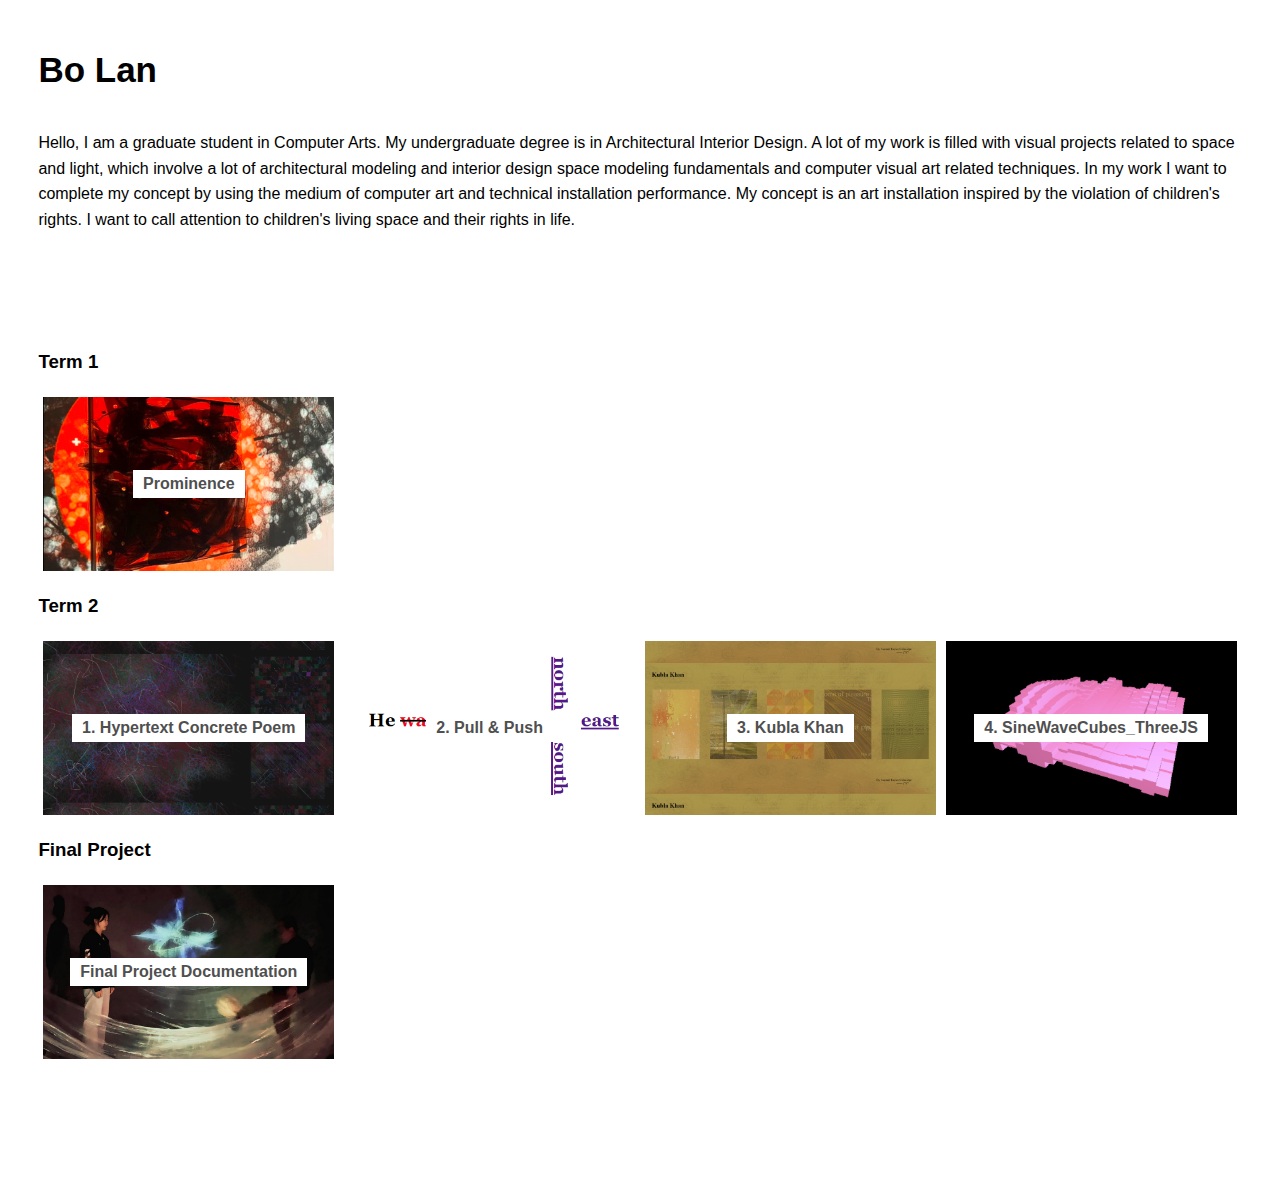
<file: index.html>
<!DOCTYPE html>
<html>
    <head>
        <meta charset="UTF-8">

        <!-- meta viewport tag needed to make site responsive on mobile devices https://developer.mozilla.org/en-US/docs/Web/HTML/Viewport_meta_tag -->
        <meta name="viewport" content="width=device-width, initial-scale=1" />

        <title>WCC Portfolio</title>

        <link rel="stylesheet" href="./css/style.css">

    </head>
    <body>

        <header>
            <section class="centered-content">
                <h1>Bo Lan</h1>
                <p>Hello, I am a graduate student in Computer Arts. My undergraduate degree is in Architectural Interior Design. A lot of my work is filled with visual projects related to space and light, which involve a lot of architectural modeling and interior design space modeling fundamentals and computer visual art related techniques. In my work I want to complete my concept by using the medium of computer art and technical installation performance. My concept is an art installation inspired by the violation of children's rights. I want to call attention to children's living space and their rights in life.
                </p>
               
            </section>
            

        </header>

        <main>
            <h3>Term 1</h3>
            <section class="flex-container">
                <div class="flex-item"> 
                    <a href="./html-demo-page">
                        <a11><h4>Prominence</h4></a11>
                    </a>
                </div>
            </section>

            <h3>Term 2</h3>
            
            <section class="flex-container">

                <div class="flex-item"> 
                    <a href="https://bolan97.github.io/poem-week1-bolan/">
                    <a12><h4>1. Hypertext Concrete Poem</h4></a12>
                    </a>
                </div>
         
                <div class="flex-item"> 
                    <a href="https://bolan97.github.io/pull-push/">
                        <a13><h4>2. Pull & Push </h4></a13>
                    </a>
                </div>

                <div class="flex-item"> 
                    <a href="https://xuebiao123.github.io/Mid-firstPage/">
                        <a14><h4>3. Kubla Khan</h4></a14>
                    </a>
                </div>

                <div class="flex-item"> 
                    <a href="https://johnnyxiao-0906.github.io/SineWaveCubes_ThreeJS/">
                    <a15><h4>4. SineWaveCubes_ThreeJS</h4></a15>
                    </a>
                </div>

                <!-- Keep adding per week -->
                
            </section> 


            <h3>Final Project</h3>
            <section class="flex-container">
                <div class="flex-item"> 
                    <a href="./final-project-documentation">
                    <a16><h4>Final Project Documentation</h4></a16>
                    </a>
                </div>
                
            </section>

        </main>
        <footer>
           <!-- normally information like contact details etc  -->
           <!-- read more about semantic HTML https://www.w3schools.com/html/html5_semantic_elements.asp -->
           
        </footer>

    </body>
</html>
</file>
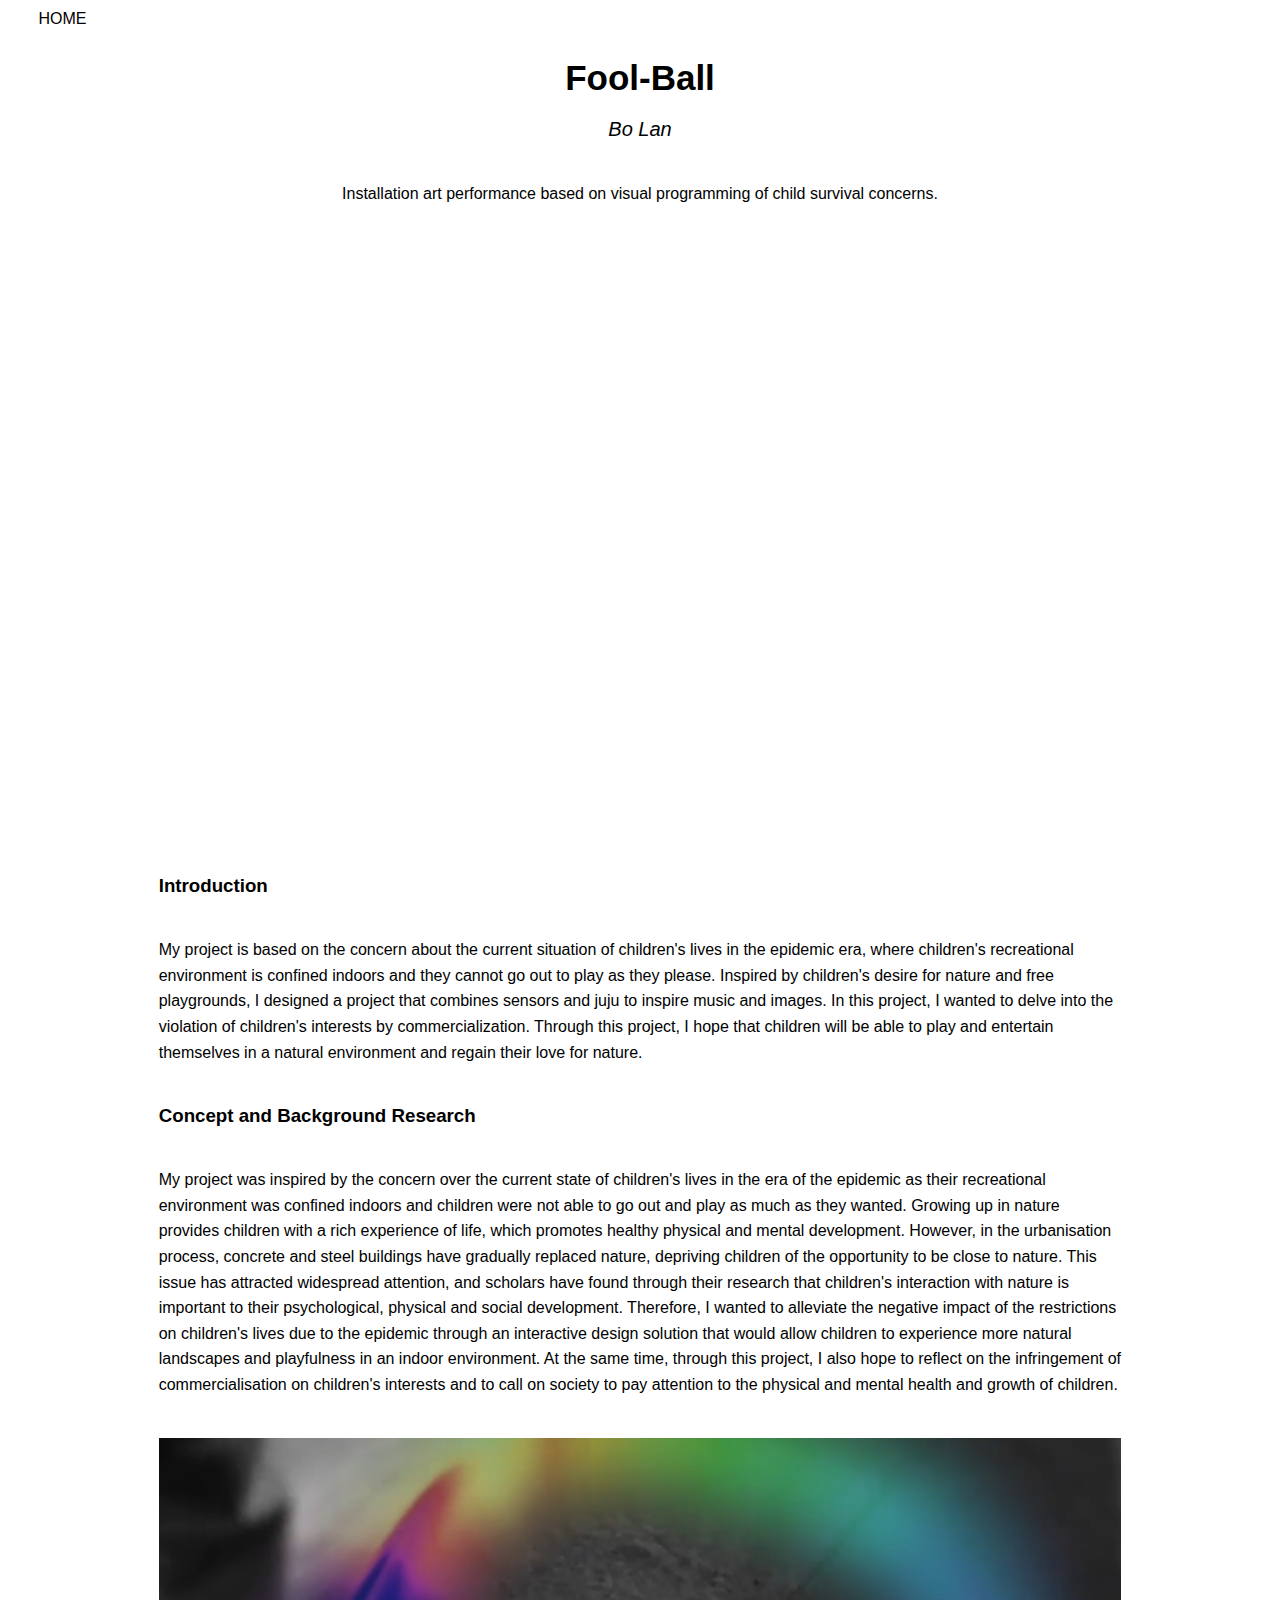
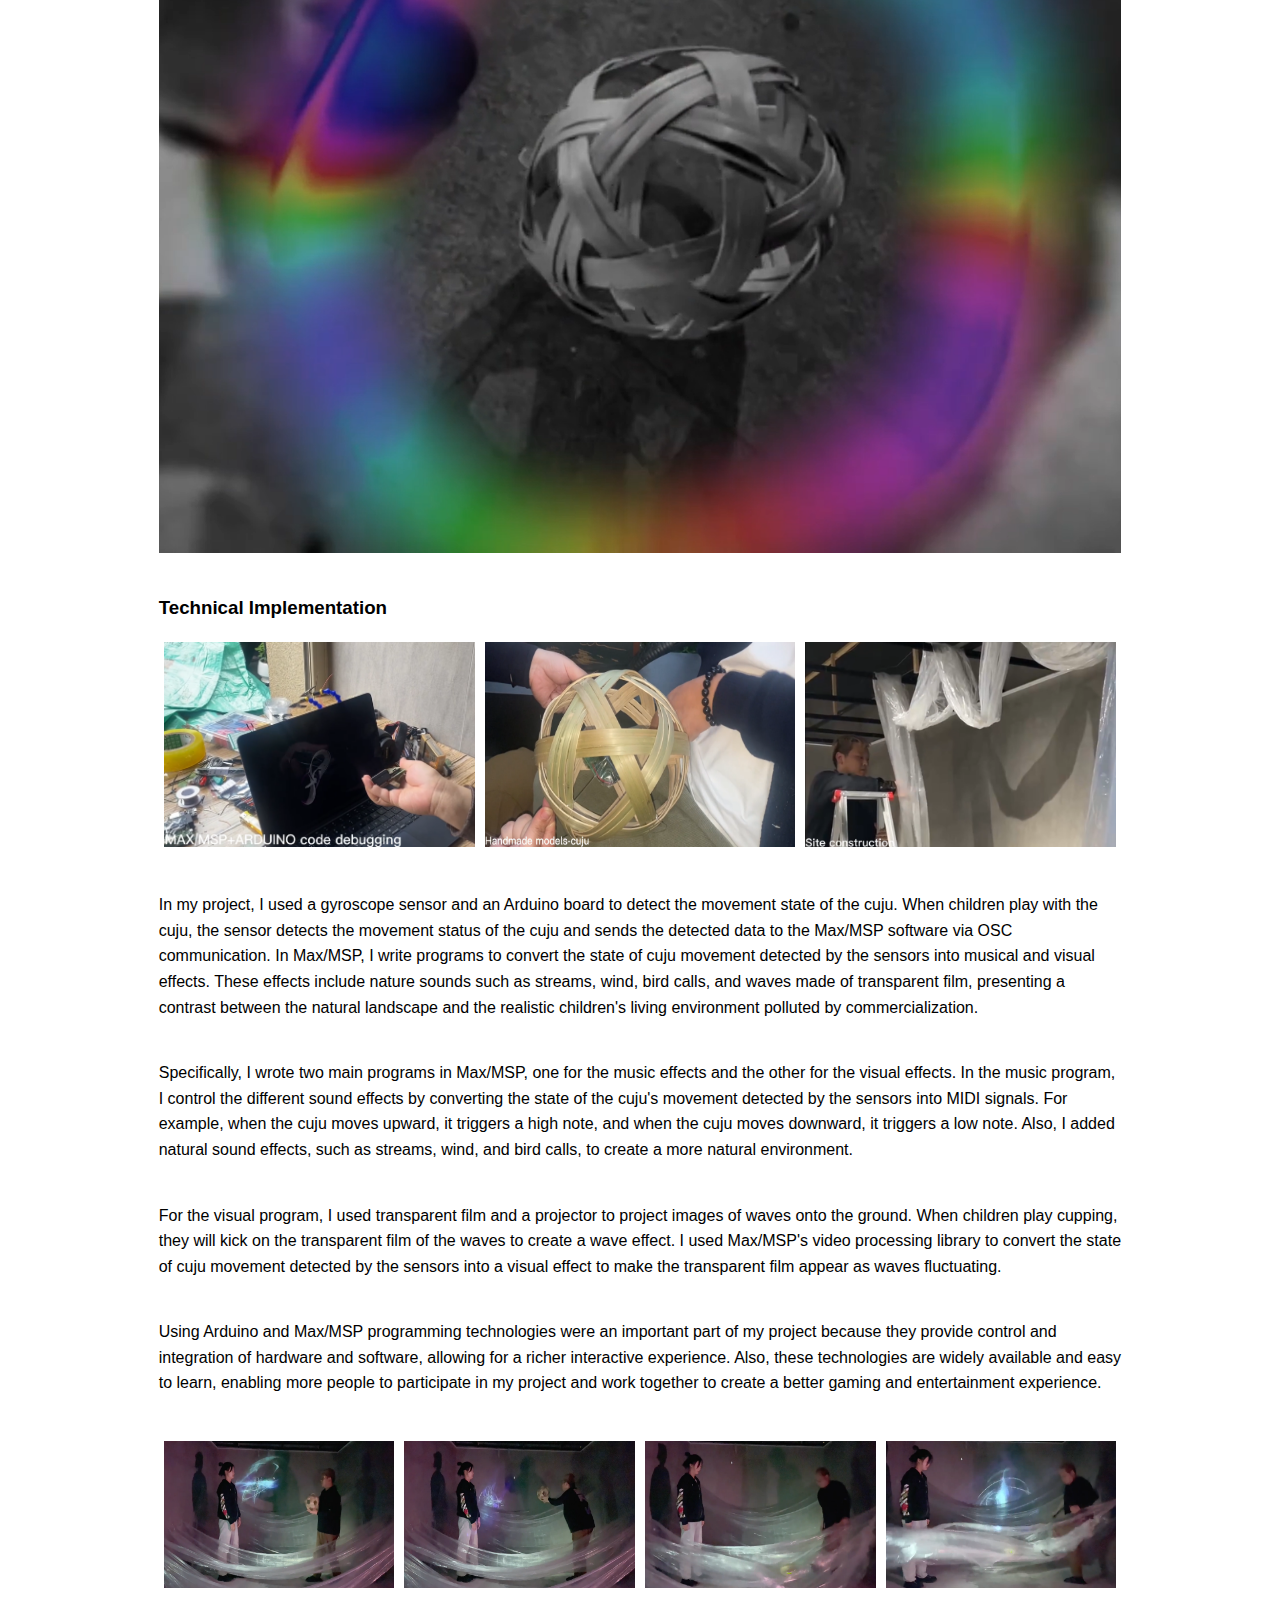
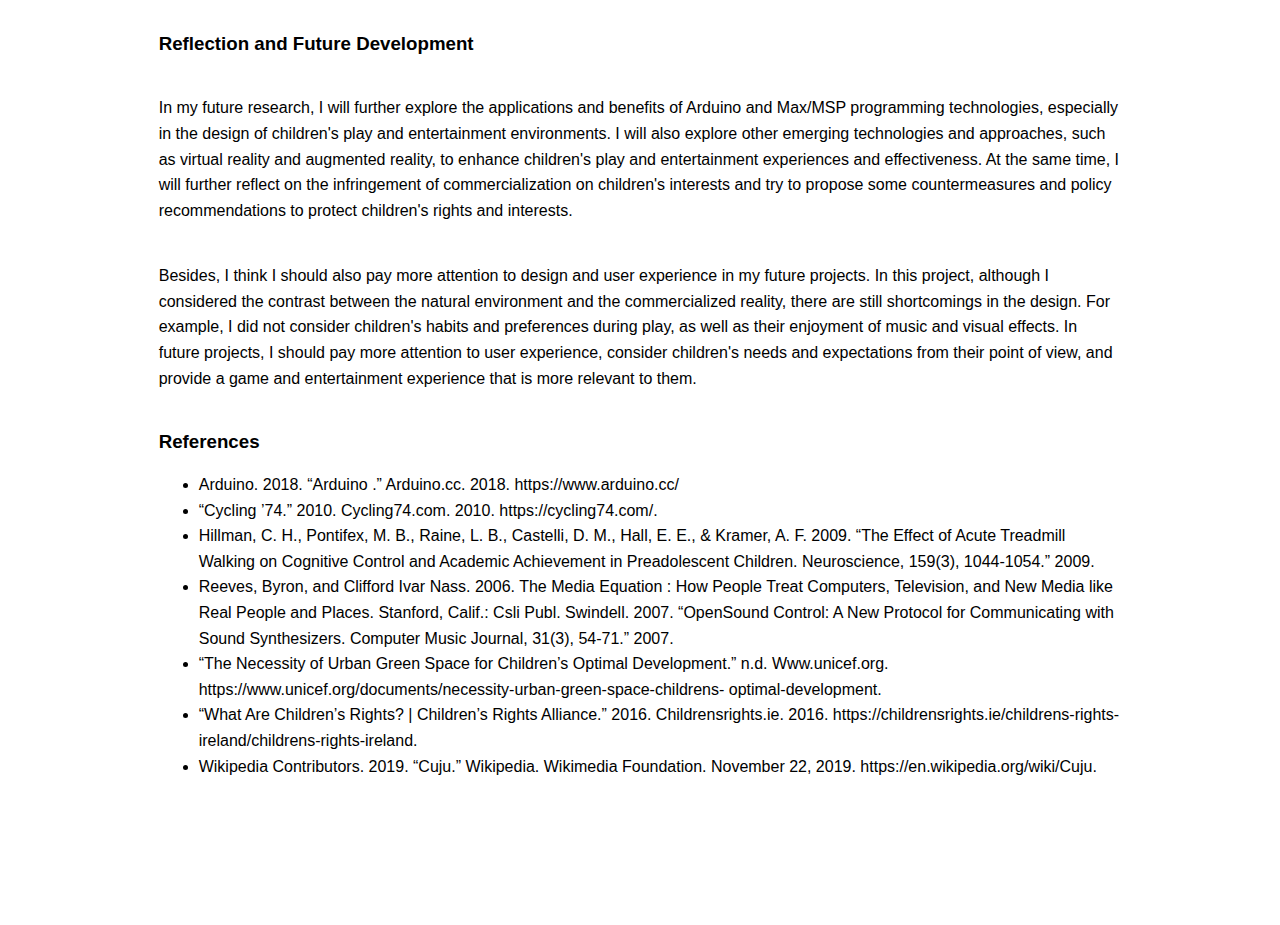
<file: final-project-documentation/index.html>
<!DOCTYPE html>
<html>
    <head>
        <meta charset="UTF-8">

        <!-- meta viewport tag needed to make site responsive on mobile devices https://developer.mozilla.org/en-US/docs/Web/HTML/Viewport_meta_tag -->
        <meta name="viewport" content="width=device-width, initial-scale=1" />

        <title>WCC Portfolio - Demo Page</title>

        <!-- including for some global styling -->
        <link rel="stylesheet" href="../css/style.css">

    </head>
    <body>
        <!-- if you have sub-pages think about adding a simple back button -->
        <nav>
            <a href="../">HOME</a>
        </nav>
        <header class="documentation-header">
            <section class="center-text">
                <h1>Fool-Ball</h1>
                <h2>Bo Lan</h6>
                <p>Installation art performance based on visual programming of child survival concerns.</p> 
            </section>
        </header>

        <main class="documentation-page">
            <section>
                <div class="responsive-video centered-content">
                    <iframe title="vimeo-player" src="https://player.vimeo.com/video/822411207?h=9ee9c1183d&amp;badge=0&amp;autopause=0&amp;player_id=0&amp;app_id=58479" width="100%" height="100%" frameborder="0" allowfullscreen></iframe>
                </div>
            </section>
            <section>
                <h3>Introduction</h3>
                <p>My project is based on the concern about the current situation of children's lives in the epidemic era, where children's recreational environment is confined indoors and they cannot go out to play as they please. Inspired by children's desire for nature and free playgrounds, I designed a project that combines sensors and juju to inspire music and images. In this project, I wanted to delve into the violation of children's interests by commercialization. Through this project, I hope that children will be able to play and entertain themselves in a natural environment and regain their love for nature.</p>
            </section>
            <section>
                <h3>Concept and Background Research</h3>
                <p>My project was inspired by the concern over the current state of children's lives in the
                    era of the epidemic as their recreational environment was confined indoors and
                    children were not able to go out and play as much as they wanted. Growing up in
                    nature provides children with a rich experience of life, which promotes healthy physical
                    and mental development. However, in the urbanisation process, concrete and steel
                    buildings have gradually replaced nature, depriving children of the opportunity to be
                    close to nature. This issue has attracted widespread attention, and scholars have
                    found through their research that children's interaction with nature is important to their
                    psychological, physical and social development. Therefore, I wanted to alleviate the
                    negative impact of the restrictions on children's lives due to the epidemic through an
                    interactive design solution that would allow children to experience more natural
                    landscapes and playfulness in an indoor environment. At the same time, through this
                    project, I also hope to reflect on the infringement of commercialisation on children's
                    interests and to call on society to pay attention to the physical and mental health and
                    growth of children.</p>
                
                <!-- if you have a full width image try make it not too tall -->
                <img src="../assets/images/c1.png"/>
                
            </section>
            <section>
                <h3>Technical Implementation</h3>

                <!-- example of styling for three images, you can write your own styling -->
                <div class="flex-container flex-basis-third">
                    <div class="flex-item">
                        <img src="../assets/images/c2.png"/>
                    </div>
                    <div class="flex-item">
                        <img src="../assets/images/c3.png"/>
                    </div>
                    <div class="flex-item">
                        <img src="../assets/images/c4.png"/>
                    </div>
                </div>
                
                <p>In my project, I used a gyroscope sensor and an Arduino board to detect the movement state of the cuju. When children play with the cuju, the sensor detects the movement status of the cuju and sends the detected data to the Max/MSP software via OSC communication. In Max/MSP, I write programs to convert the state of cuju movement detected by the sensors into musical and visual effects. These effects include nature sounds such as streams, wind, bird calls, and waves made of transparent film, presenting a contrast between the natural landscape and the realistic children's living environment polluted by commercialization.</p>
                <p>Specifically, I wrote two main programs in Max/MSP, one for the music effects and the other for the visual effects. In the music program, I control the different sound effects by converting the state of the cuju's movement detected by the sensors into MIDI signals. For example, when the cuju moves upward, it triggers a high note, and when the cuju moves downward, it triggers a low note. Also, I added natural sound effects, such as streams, wind, and bird calls, to create a more natural environment. </p>
                <p>For the visual program, I used transparent film and a projector to project images of waves onto the ground. When children play cupping, they will kick on the transparent film of the waves to create a wave effect. I used Max/MSP's video processing library to convert the state of cuju movement detected by the sensors into a visual effect to make the transparent film appear as waves fluctuating.</p>
                <p>Using Arduino and Max/MSP programming technologies were an important part of my project because they provide control and integration of hardware and software, allowing for a richer interactive experience. Also, these technologies are widely available and easy to learn, enabling more people to participate in my project and work together to create a better gaming and entertainment experience.</p>
            
                <!-- example of styling for three images, you can write your own styling -->
               
                   

                <!-- default flex item is for 4 & follows media query styling for home page -->
                <div class="flex-container">
                    <div class="flex-item">
                        <img src="../assets/images/c6.png"/>
                    </div>
                    <div class="flex-item">
                        <img src="../assets/images/c7.png"/>
                    </div>
                    <div class="flex-item">
                        <img src="../assets/images/c8.png"/>
                    </div>
                    <div class="flex-item">
                        <img src="../assets/images/c5.png"/>
                    </div>
                </div>
         
            </section>
            <section>
                <h3>Reflection and Future Development</h3>
                <p>In my future research, I will further explore the applications and benefits of Arduino and Max/MSP programming technologies, especially in the design of children's play and entertainment environments. I will also explore other emerging technologies and approaches, such as virtual reality and augmented reality, to enhance children's play and entertainment experiences and effectiveness. At the same time, I will further reflect on the infringement of commercialization on children's interests and try to propose some countermeasures and policy recommendations to protect children's rights and interests.</p>
                <p>Besides, I think I should also pay more attention to design and user experience in my future projects. In this project, although I considered the contrast between the natural environment and the commercialized reality, there are still shortcomings in the design. For example, I did not consider children's habits and preferences during play, as well as their enjoyment of music and visual effects. In future projects, I should pay more attention to user experience, consider children's needs and expectations from their point of view, and provide a game and entertainment experience that is more relevant to them.</p>
            </section>
            <section>
                <h3>References</h3>
                <ul>
                    <li>Arduino. 2018. “Arduino .” Arduino.cc. 2018. https://www.arduino.cc/</li>
                    <li>“Cycling ’74.” 2010. Cycling74.com. 2010. https://cycling74.com/.</li>
                    <li>Hillman, C. H., Pontifex, M. B., Raine, L. B., Castelli, D. M., Hall, E. E., & Kramer, A. F. 2009. “The Effect of Acute Treadmill Walking on Cognitive Control and Academic Achievement in
                        Preadolescent Children. Neuroscience, 159(3), 1044-1054.” 2009.</li>
                    <li>Reeves, Byron, and Clifford Ivar Nass. 2006. The Media Equation : How People Treat
                        Computers, Television, and New Media like Real People and Places. Stanford, Calif.: Csli Publ. Swindell. 2007. “OpenSound Control: A New Protocol for Communicating with Sound
                        Synthesizers. Computer Music Journal, 31(3), 54-71.” 2007.</li>
                    <li>“The Necessity of Urban Green Space for Children’s Optimal Development.” n.d. Www.unicef.org. https://www.unicef.org/documents/necessity-urban-green-space-childrens- optimal-development.</li>
                    <li>“What Are Children’s Rights? | Children’s Rights Alliance.” 2016. Childrensrights.ie. 2016. https://childrensrights.ie/childrens-rights-ireland/childrens-rights-ireland.</li>
                    <li>Wikipedia Contributors. 2019. “Cuju.” Wikipedia. Wikimedia Foundation. November 22, 2019. https://en.wikipedia.org/wiki/Cuju.</li>
                </ul>
            </section>
        </main>

        <footer>
            <!-- normally information like contact details etc  -->
            <!-- read more about semantic HTML https://www.w3schools.com/html/html5_semantic_elements.asp -->
            
         </footer>
    </body>
</html>
</file>
<file: css/style.css>
/*This is a comment in CSS*/

body{
    font-family: Verdana, sans-serif;
    margin: 0;
}

header h1{
    font-size: 35px;
    margin:20px 0;
}
header h2{
    font-size: 20px;
    margin: 0px 0px 40px 0px;
    font-weight: normal;
    font-style: italic;
}

main.documentation-page h3{
    margin-top: 40px;
}

li{
    font-family: Helvetica, sans-serif;
    font-size: 16px;
    line-height: 1.6em;
}
p{
    font-size: 16px;
    line-height: 1.6em;
    margin: 2.5em 0;
    font-family: Helvetica, sans-serif;
}

main,
header{
    width:100%;
    max-width:1400px; /* means it won't be larger than 1200px on larger screens */
    box-sizing: border-box;
    margin: 0 auto;
    padding: 30px 3%;
}

header.documentation-header{
    padding: 0 3%;
}

.documentation-header section,
main.documentation-page section{
    margin: 10px 10%;
}

footer{
    width:100%;
    min-height:100px;
}


nav{
    padding:10px 3%;
}

nav a{
    color: black;
    text-decoration: none;
}
nav a:hover{
    color: grey;
}

.center-text{
    text-align: center;
}

img{
    width: 100%;
}

/* original aspect ratio width="640" height="360" */
.responsive-video{
    position: relative;
    width: 100%; /* adjust this and the padding-top to change how big it is*/
    height: 0;
    padding-top: 57%; /* padding top is in reltation to the width of parent, it preserves aspect ratio*/
    /* margin: 0 auto; */ /*this would center your video in the section container*/
}
.responsive-video iframe{
    position: absolute;
    top:0;
    left:0;
    height: 100%;
    width: 100%;
}


/* Flex layouts are one of the easier ways to style responsive layouts that work on all devices */
/* https://developer.mozilla.org/en-US/docs/Learn/CSS/CSS_layout/Flexbox */

.flex-container{
    display: flex; /* all children will now be flex items */
    flex-direction: row; /* other option is column */
    flex-wrap: wrap; /* means the children will wrap to a new line */
}

.flex-item{
    display: flex;
    /* the following three items can be put on one line: https://developer.mozilla.org/en-US/docs/Web/CSS/flex */
    flex-grow: 0;
    flex-shrink: 0;
    flex-basis: 25%; /*width of the box, take up a quarter of the parent's size*/
    box-sizing: border-box; /*this means that we can add padding, line below, and still only take 25% width of parent*/
    padding: 5px;
}

.flex-basis-third .flex-item{
    flex-basis: 33.33%; 
}

.flex-basis-half .flex-item{
    flex-basis: 50%; 
}

.flex-item a{
    display: flex;
    width: 100%;
    height: 0;
    padding: 30% 0;
    background-image: url(../assets/images/lightgrey-line.jpeg); /*change the image to one of you choice */
    background-position: center;
    background-size: 100%;
    justify-content: center;
    align-items: center;
    text-align: center;
    text-decoration: none;
    color:#4f4f4f;
    transition: all 0.2s; /* CSS transitions https://developer.mozilla.org/en-US/docs/Web/CSS/CSS_Transitions/Using_CSS_transitions */
}

.flex-item a11{
    display: flex;
    width: 100%;
    height: 0;
    padding: 30% 0;
    background-image: url(../assets/images/b0.png); /*change the image to one of you choice */
    background-position: center;
    background-size: 100%;
    justify-content: center;
    align-items: center;
    text-align: center;
    text-decoration: none;
    color:#4f4f4f;
    transition: all 0.2s; /* CSS transitions https://developer.mozilla.org/en-US/docs/Web/CSS/CSS_Transitions/Using_CSS_transitions */
}

.flex-item a12{
    display: flex;
    width: 100%;
    height: 0;
    padding: 30% 0;
    background-image: url(../assets/images/b1.png); /*change the image to one of you choice */
    background-position: center;
    background-size: 100%;
    justify-content: center;
    align-items: center;
    text-align: center;
    text-decoration: none;
    color:#4f4f4f;
    transition: all 0.2s; /* CSS transitions https://developer.mozilla.org/en-US/docs/Web/CSS/CSS_Transitions/Using_CSS_transitions */
}

.flex-item a13{
    display: flex;
    width: 100%;
    height: 0;
    padding: 30% 0;
    background-image: url(../assets/images/b2.png); /*change the image to one of you choice */
    background-position: center;
    background-size: 100%;
    justify-content: center;
    align-items: center;
    text-align: center;
    text-decoration: none;
    color:#4f4f4f;
    transition: all 0.2s; /* CSS transitions https://developer.mozilla.org/en-US/docs/Web/CSS/CSS_Transitions/Using_CSS_transitions */
}

.flex-item a14{
    display: flex;
    width: 100%;
    height: 0;
    padding: 30% 0;
    background-image: url(../assets/images/b3.png); /*change the image to one of you choice */
    background-position: center;
    background-size: 100%;
    justify-content: center;
    align-items: center;
    text-align: center;
    text-decoration: none;
    color:#4f4f4f;
    transition: all 0.2s; /* CSS transitions https://developer.mozilla.org/en-US/docs/Web/CSS/CSS_Transitions/Using_CSS_transitions */
}

.flex-item a15{
    display: flex;
    width: 100%;
    height: 0;
    padding: 30% 0;
    background-image: url(../assets/images/b4.png); /*change the image to one of you choice */
    background-position: center;
    background-size: 100%;
    justify-content: center;
    align-items: center;
    text-align: center;
    text-decoration: none;
    color:#4f4f4f;
    transition: all 0.2s; /* CSS transitions https://developer.mozilla.org/en-US/docs/Web/CSS/CSS_Transitions/Using_CSS_transitions */
}

.flex-item a16{
    display: flex;
    width: 100%;
    height: 0;
    padding: 30% 0;
    background-image: url(../assets/images/bf.png); /*change the image to one of you choice */
    background-position: center;
    background-size: 100%;
    justify-content: center;
    align-items: center;
    text-align: center;
    text-decoration: none;
    color:#4f4f4f;
    transition: all 0.2s; /* CSS transitions https://developer.mozilla.org/en-US/docs/Web/CSS/CSS_Transitions/Using_CSS_transitions */
}

/* want a different background image for each project? */
/* try give each a tag a unique id in your HTML and then set different background images here*/
/* EXAMPLE CSS: won't work if you just un-comment this:*/
/* .flex-item a#my-special-id{
    background-image: url(../assets/images/custom-image-name.jpeg); 
} */
.flex-item a11:hover{
    color:#bbbbbb;
    background-size: 120%;
}

.flex-item a12:hover{
    color:#bbbbbb;
    background-size: 120%;
}

.flex-item a13:hover{
    color:#bbbbbb;
    background-size: 120%;
}

.flex-item a14:hover{
    color:#bbbbbb;
    background-size: 120%;
}

.flex-item a15:hover{
    color:#bbbbbb;
    background-size: 120%;
}

.flex-item a16:hover{
    color:#bbbbbb;
    background-size: 120%;
}

.flex-item a:hover{
    color:#bbbbbb;
    background-size: 120%;
}

.flex-item h4{
   margin:10px;
   background-color: white;
   padding:5px 10px;
}


/* Media Queries for responsive design */

/* Un-comment the body background-colors to see bold debug color change between screen sizes */

/* Extra large */
@media screen and (max-width: 1200px) {
    /* body {
      background-color: rgb(0, 255, 162);
    } */

    .flex-item{
        flex-basis: 33.33%; /*width of the box, take up a quarter of the parent's size*/
    }
}

/* Large */
@media screen and (max-width: 992px) {
    /* body {
      background-color: rgb(255, 81, 0);
    } */

    .documentation-header section,
    main.documentation-page section{
        margin: 40px 5%;
    }

}

/* Medium */
@media screen and (max-width: 768px) {
    /* body {
      background-color: rgb(255, 0, 191);
    } */

    .flex-item{
        flex-basis: 50%; /*width of the box, take up a quarter of the parent's size*/
    }
}

/* Small */
@media screen and (max-width: 576px) {
    /* body {
      background-color: blue;
    } */

    .flex-item{
        flex-basis: 100%; /*width of the box, take up a quarter of the parent's size*/
    }
}
</file>
